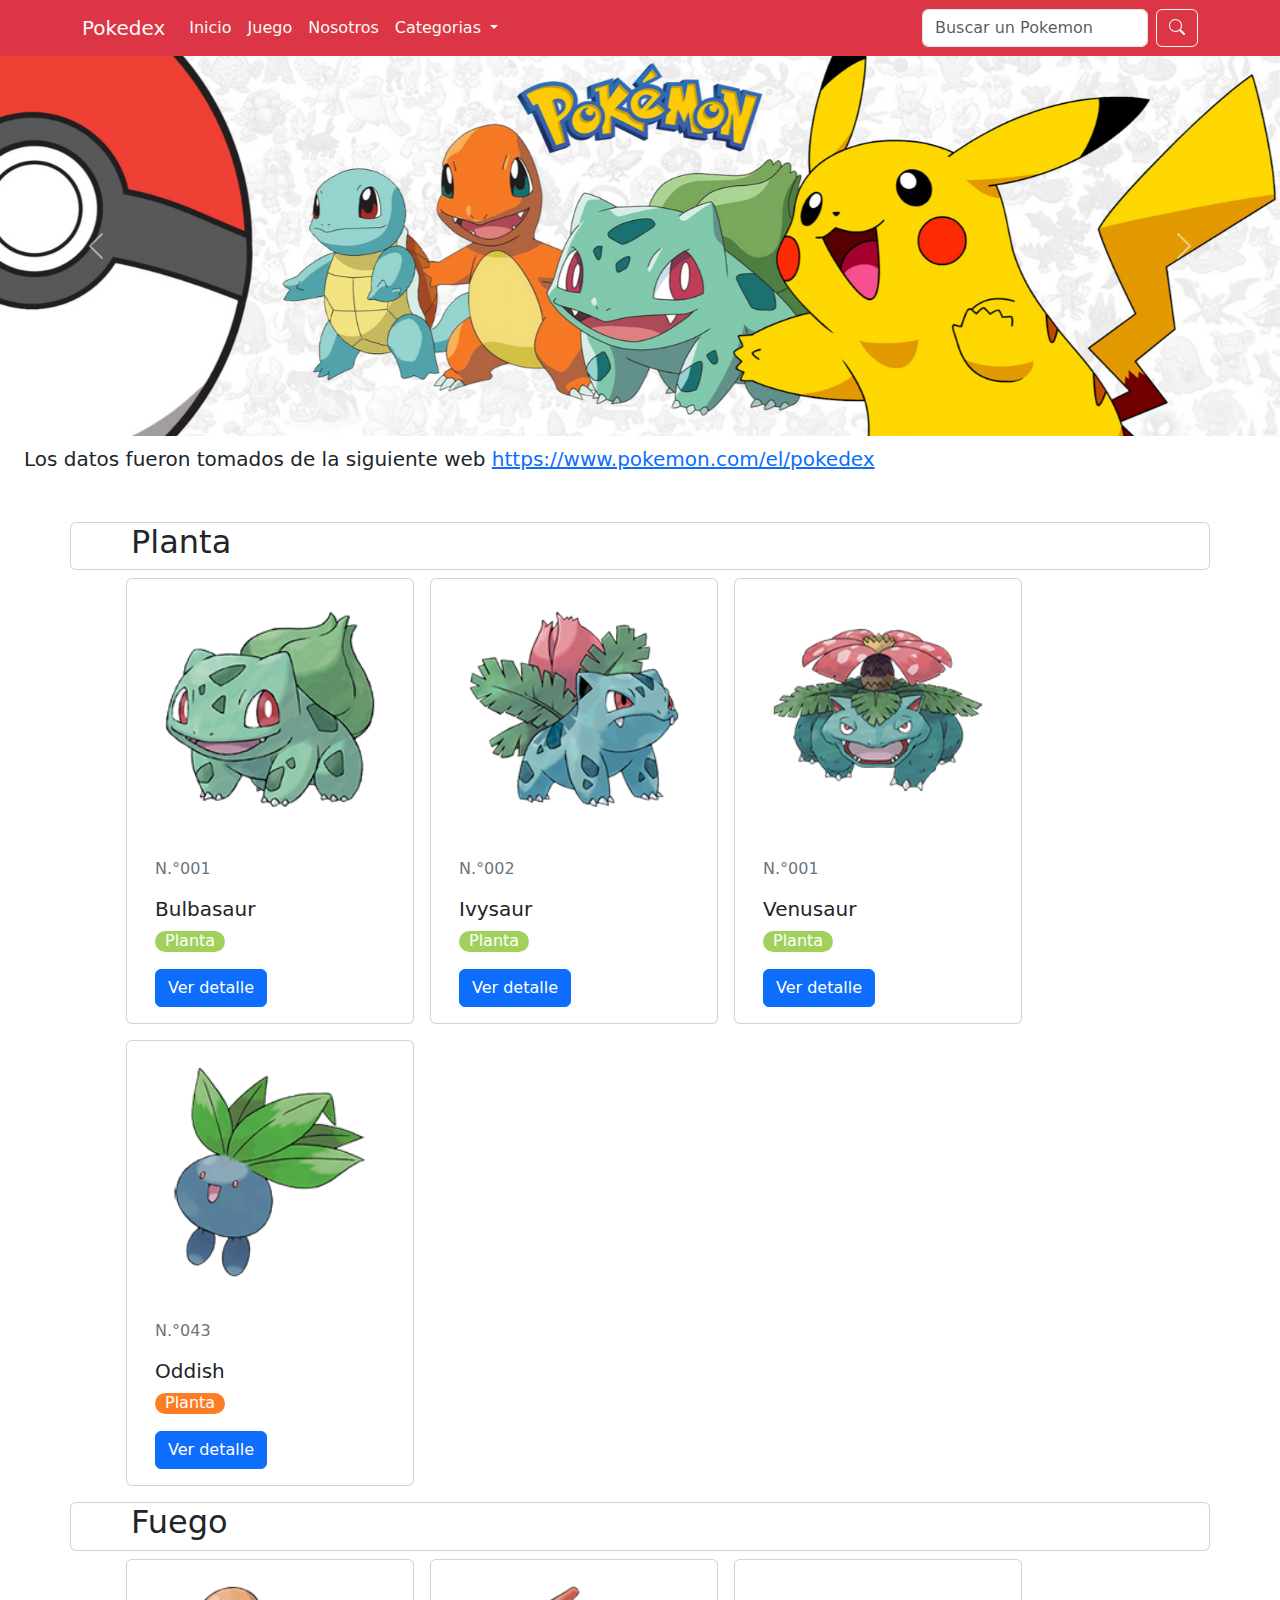
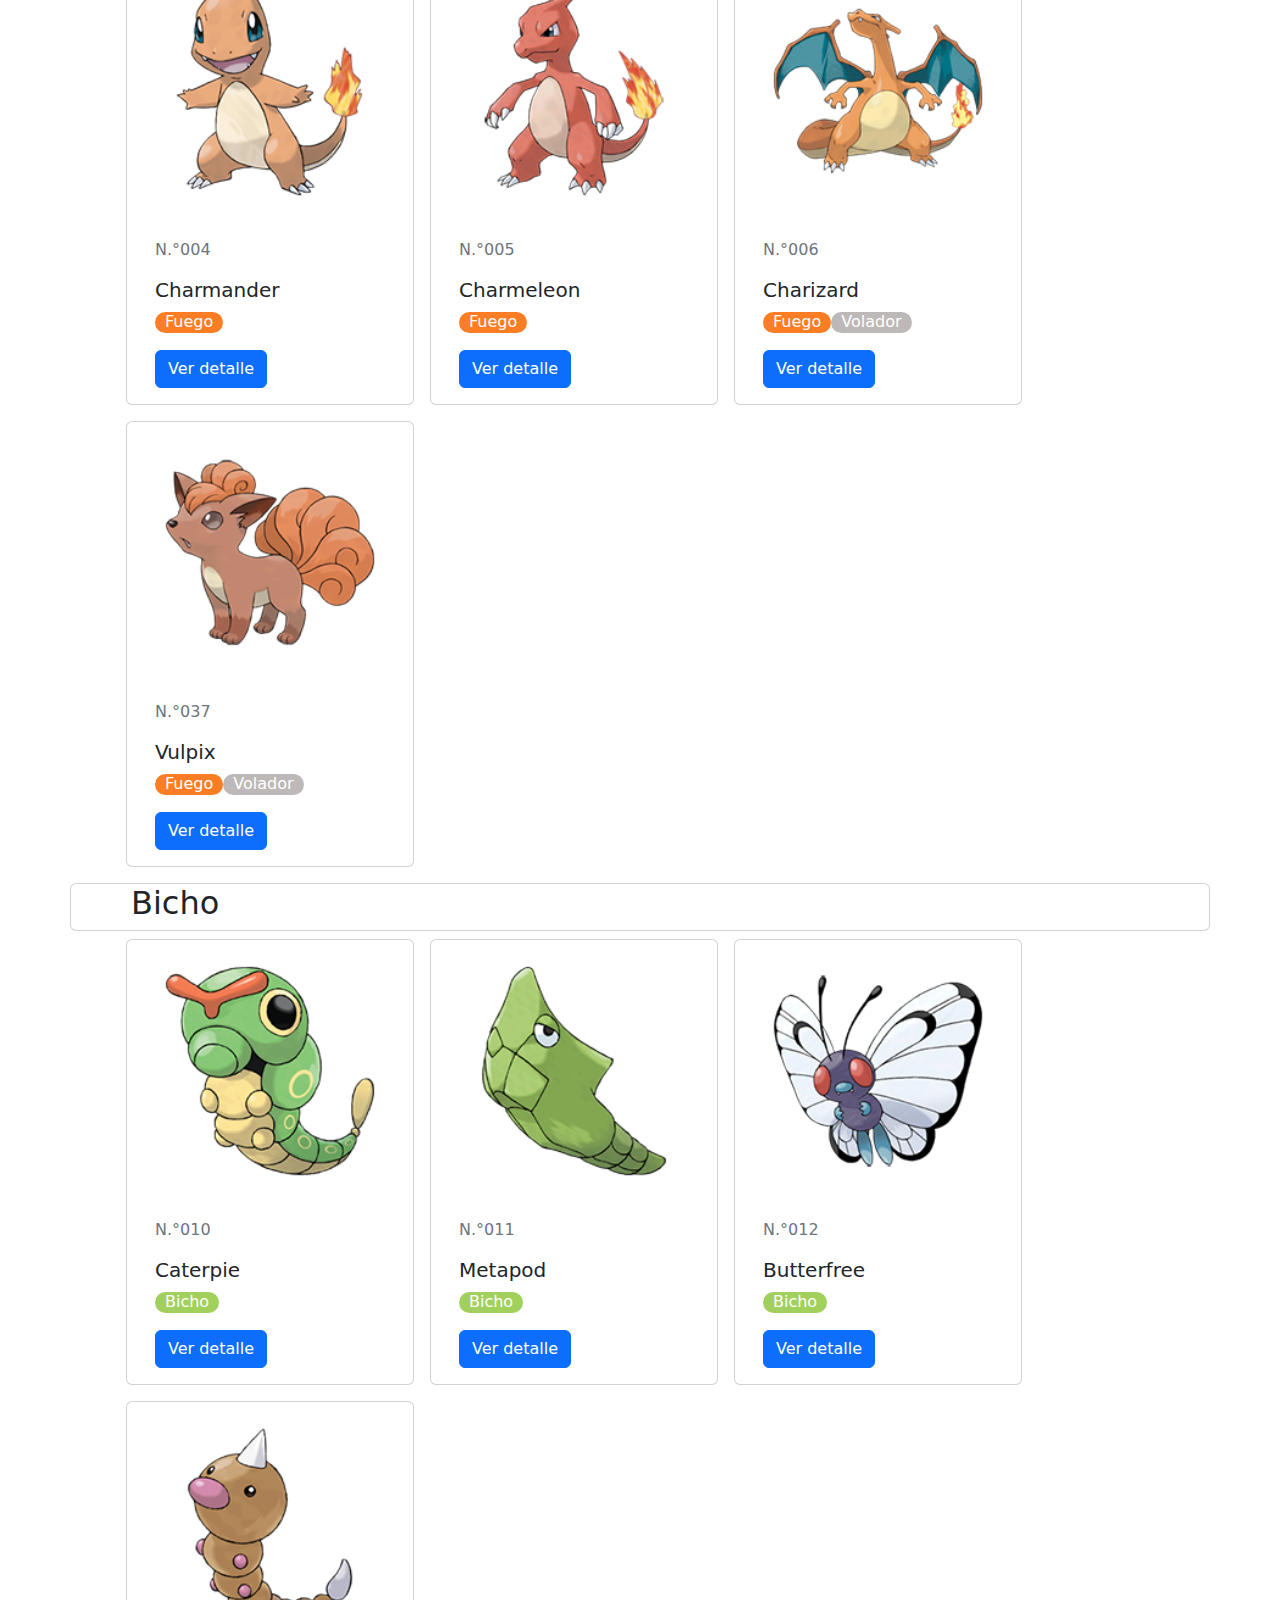
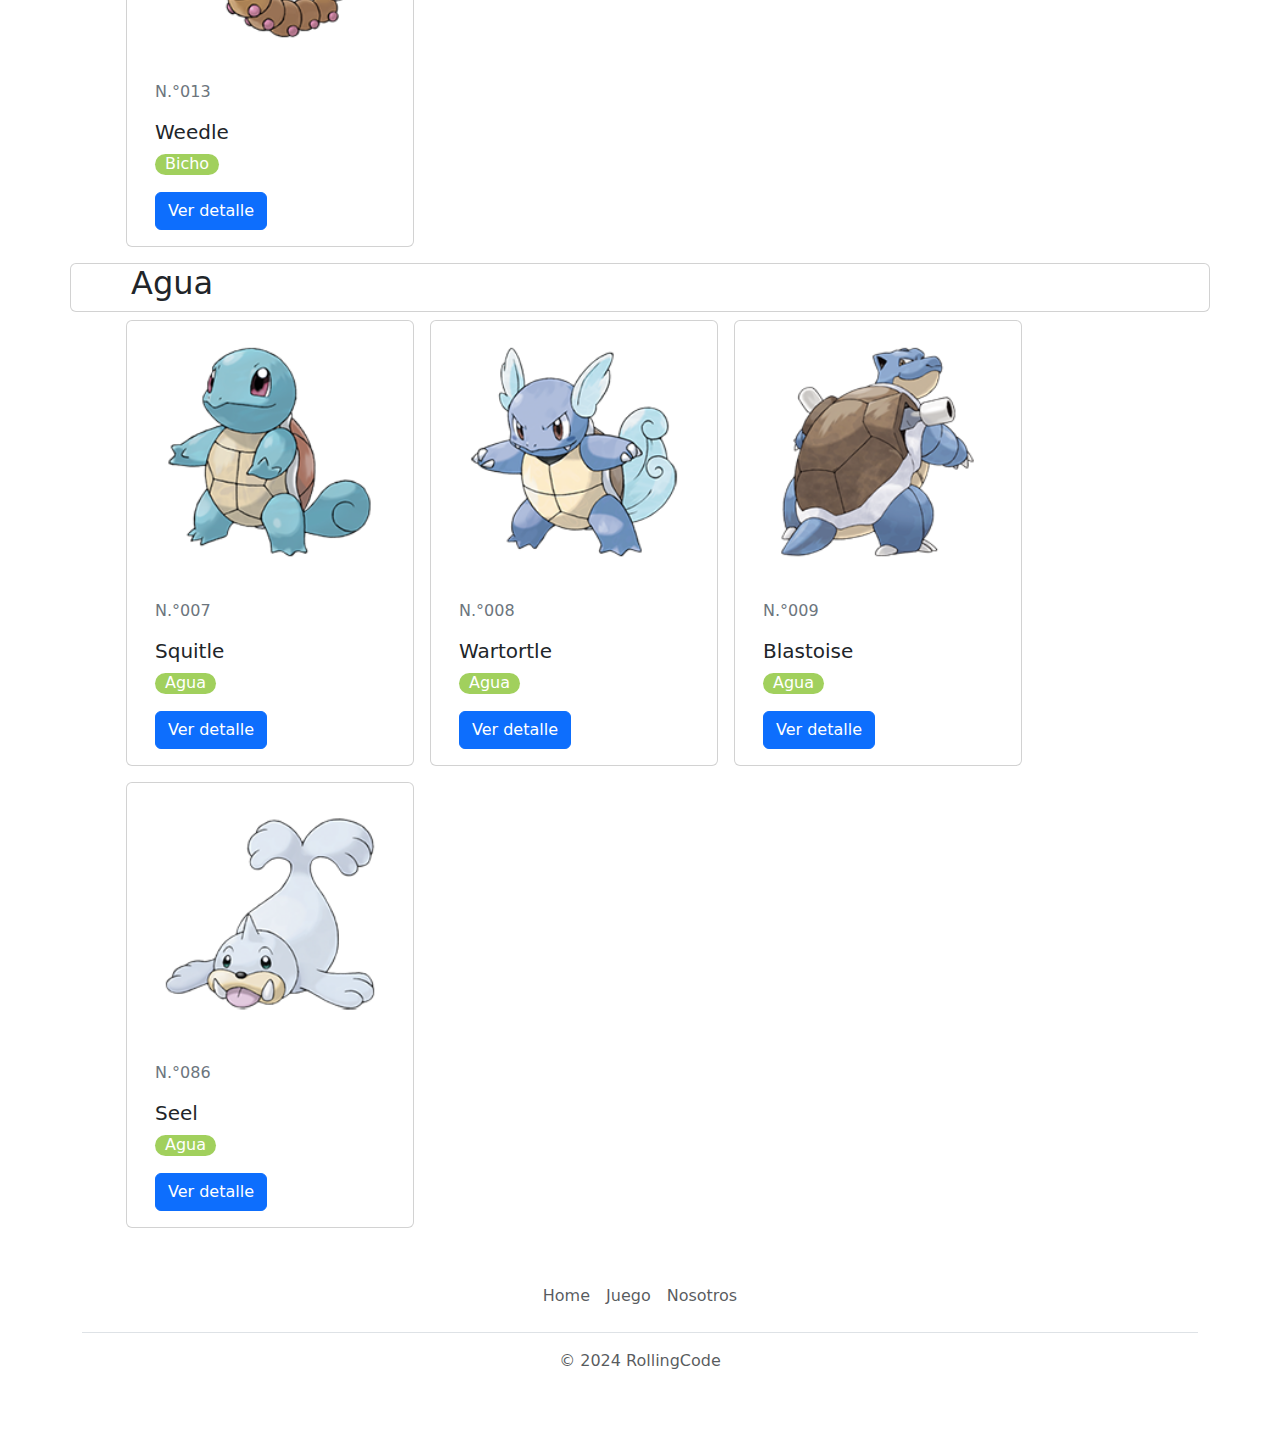
<file: index.html>
<!DOCTYPE html>

<html lang="es">
<html lang="es">
<head>
  <meta charset="UTF-8">
  <meta name="viewport" content="width=device-width, initial-scale=1.0">
  <link rel="stylesheet" href="https://cdn.jsdelivr.net/npm/bootstrap-icons@1.11.3/font/bootstrap-icons.min.css">
  <link rel="stylesheet" href="https://cdn.jsdelivr.net/npm/bootstrap@5.3.3/dist/css/bootstrap.min.css">
  <link rel="stylesheet" href="./style/style.css">
  <title>pokemon</title>
</head>
<body>
	<nav class="navbar navbar-expand-lg bg-danger" style="z-index: 10;">
		<div class="container">
		  <a class="navbar-brand text-light" href="/index.html">Pokedex</a>
		  <button class="navbar-toggler" type="button" data-bs-toggle="collapse" data-bs-target="#contenedormenu" aria-controls="contenedormenu" aria-expanded="false" aria-label="Toggle navigation">
			<span class="navbar-toggler-icon"></span>
		  </button>
		  <div class="collapse navbar-collapse" id="contenedormenu">
			<ul class="navbar-nav me-auto mb-2 mb-lg-0">
			  <li class="nav-item ">
				<a class="nav-link text-light " aria-current="page" href="/index.html">Inicio</a>
			  </li>
			  <li class="nav-item ">
				<a class="nav-link text-light " aria-current="page" href="./pages/juego.html">Juego</a>
			  </li>
			  <li class="nav-item ">
				<a class="nav-link active text-light " aria-current="page" href="./pages/nosotros.html">Nosotros</a>
			  </li>
			  <li class="nav-item dropdown">
				<a class="nav-link dropdown-toggle text-light" href="#" role="button" data-bs-toggle="dropdown" aria-expanded="false">
			   Categorias
				</a>
				<ul class="dropdown-menu">
				  <li><a class="dropdown-item" href="#planta">Planta</a></li>
				  <li><a class="dropdown-item" href="#fuego">Fuego</a></li>
				  <li><a class="dropdown-item" href="#agua">Agua</a></li>
				  <li><a class="dropdown-item" href="#bicho">Bicho</a></li>
				</ul>
			  </li>
			</ul>
			<form class="d-flex" role="search">
			  <input id="in-search" class="form-control me-2" type="search" placeholder="Buscar un Pokemon" aria-label="Search">
			  <button class="btn btn-outline-light" type="submit"><i class="bi-search text-light"></i></button>
			</form>
				</button>
			  </div>
			</form>
		  </div>
		</div>
	  </nav>

	  <div id="bannerPokemon" class="carousel slide banner">
		<div class="carousel-indicators">
		  <button type="button" data-bs-target="#bannerPokemon" data-bs-slide-to="0" class="active" aria-current="true" aria-label="Slide 1"></button>
		  <button type="button" data-bs-target="#bannerPokemon" data-bs-slide-to="1" aria-label="Slide 2"></button>
		</div>
		<div class="carousel-inner">
		  <div class="carousel-item active">
			<img src="./img/banner.jpg" class="d-block w-100 imgBanner" alt="pokebola">
		  </div>
		  <div class="carousel-item">
			<img src="./img/pokemon-unite-emulator-pc.jpg.jpg" class="d-block w-100 imgBanner" alt="pokemon go">
		  </div>
		</div>
		<button class="carousel-control-prev" type="button" data-bs-target="#bannerPokemon" data-bs-slide="prev">
		  <span class="carousel-control-prev-icon" aria-hidden="true"></span>
		  <span class="visually-hidden">Previous</span>
		</button>
		<button class="carousel-control-next" type="button" data-bs-target="#bannerPokemon" data-bs-slide="next">
		  <span class="carousel-control-next-icon" aria-hidden="true"></span>
		  <span class="visually-hidden">Next</span>
		</button>
	  </div>
	  <p class="mt-2 ms-4 mb-5 fs-5">Los datos fueron tomados de la siguiente web <a href="https://www.pokemon.com/el/pokedex">https://www.pokemon.com/el/pokedex</a></p>
	


  <main>
    <section id="planta" class="container">
        <div class="row card mt-3 d-flex justify-content-center justify-content-md-start ps-md-3 pe-md-3 ps-lg-5 pe-lg-5"><h2>Planta</h2></div>
        <div class="row d-flex justify-content-center justify-content-md-start ps-md-3 pe-md-3 ps-lg-5 pe-lg-5">
            <div class="card col-12 col-md-4 col-lg-3 m-2" style="width: 18rem;">
                <img src="./img/001.png" class="card-img-top" alt="pokemon">
                <div class="card-body">
                    <p class="text-secondary">N.°001</p>
                    <h5 class="card-title">Bulbasaur</h5>
                    <p class="card-text"> <span class="descPokemon planta">Planta</span></p>
                    <a href="#" class="btn btn-primary">Ver detalle</a>
                </div>
            </div>
            <div class="card col-12 col-md-4 col-lg-3 m-2" style="width: 18rem;">
                <img src="./img/002.png" class="card-img-top" alt="pokemon">
                <div class="card-body">
                    <p class="text-secondary">N.°002</p>
                    <h5 class="card-title">Ivysaur</h5>
                    <p class="card-text"> <span class="descPokemon planta">Planta</span></p>
                    <a href="#" class="btn btn-primary">Ver detalle</a>
                </div>
            </div>
            <div class="card col-12 col-md-4 col-lg-3 m-2" style="width: 18rem;">
                <img src="./img/003.png" class="card-img-top" alt="pokemon">
                <div class="card-body">
                    <p class="text-secondary">N.°001</p>
                    <h5 class="card-title">Venusaur</h5>
                    <p class="card-text"> <span class="descPokemon planta">Planta</span></p>
                    <a href="#" class="btn btn-primary">Ver detalle</a>
                </div>
            </div>
            <div class="card col-12 col-md-4 col-lg-3 m-2" style="width: 18rem;">
                <img src="./img/043.png" class="card-img-top" alt="pokemon">
                <div class="card-body">
                    <p class="text-secondary">N.°043</p>
                    <h5 class="card-title">Oddish</h5>
                    <p class="card-text"> <span class="descPokemon fuego">Planta</span></p>
                    <a href="#" class="btn btn-primary">Ver detalle</a>
                </div>
            </div>
        </div>
    </section>

    <section id="fuego" class="container">
        <div class="row card mt-2 d-flex justify-content-center justify-content-md-start ps-md-3 pe-md-3 ps-lg-5 pe-lg-5"><h2>Fuego</h2></div>
        <div class="row d-flex justify-content-center justify-content-md-start ps-md-3 pe-md-3 ps-lg-5 pe-lg-5">
            <div class="card col-12 col-md-4 col-lg-3 m-2" style="width: 18rem;">
                <img src="./img/004.png" class="card-img-top" alt="pokemon">
                <div class="card-body">
                    <p class="text-secondary">N.°004</p>
                    <h5 class="card-title">Charmander</h5>
                    <p class="card-text"> <span class="descPokemon fuego">Fuego</span></p>
                    <a href="#" class="btn btn-primary">Ver detalle</a>
                </div>
            </div>
            <div class="card col-12 col-md-4 col-lg-3 m-2" style="width: 18rem;">
                <img src="./img/005.png" class="card-img-top" alt="pokemon">
                <div class="card-body">
                    <p class="text-secondary">N.°005</p>
                    <h5 class="card-title">Charmeleon</h5>
                    <p class="card-text"> <span class="descPokemon fuego">Fuego</span></p>
                    <a href="#" class="btn btn-primary">Ver detalle</a>
                </div>
            </div>
            <div class="card col-12 col-md-4 col-lg-3 m-2" style="width: 18rem;">
                <img src="./img/006.png" class="card-img-top" alt="pokemon">
                <div class="card-body">
                    <p class="text-secondary">N.°006</p>
                    <h5 class="card-title">Charizard</h5>
                    <p class="card-text"> <span class="descPokemon fuego">Fuego</span><span class="descPokemon volador">Volador</span></p>
                    <a href="#" class="btn btn-primary">Ver detalle</a>
                </div>
            </div>
            <div class="card col-12 col-md-4 col-lg-3 m-2" style="width: 18rem;">
                <img src="./img/037.png" class="card-img-top" alt="pokemon">
                <div class="card-body">
                    <p class="text-secondary">N.°037</p>
                    <h5 class="card-title">Vulpix</h5>
                    <p class="card-text"> <span class="descPokemon fuego">Fuego</span><span class="descPokemon volador">Volador</span></p>
                    <a href="#" class="btn btn-primary">Ver detalle</a>
                </div>
            </div>
        </div>
    </section>

    <section id="bicho" class="container">
        <div class="row card mt-2 d-flex justify-content-center justify-content-md-start ps-md-3 pe-md-3 ps-lg-5 pe-lg-5"><h2>Bicho</h2></div>
        <div class="row d-flex justify-content-center justify-content-md-start ps-md-3 pe-md-3 ps-lg-5 pe-lg-5">
            <div class="card col-12 col-md-4 col-lg-3 m-2" style="width: 18rem;">
                <img src="./img/010.png" class="card-img-top" alt="pokemon">
                <div class="card-body">
                    <p class="text-secondary">N.°010</p>
                    <h5 class="card-title">Caterpie</h5>
                    <p class="card-text"> <span class="descPokemon bicho">Bicho</span></p>
                    <a href="#" class="btn btn-primary">Ver detalle</a>
                </div>
            </div>
            <div class="card col-12 col-md-4 col-lg-3 m-2" style="width: 18rem;">
                <img src="./img/011.png" class="card-img-top" alt="pokemon">
                <div class="card-body">
                    <p class="text-secondary">N.°011</p>
                    <h5 class="card-title">Metapod</h5>
                    <p class="card-text"> <span class="descPokemon bicho">Bicho</span></p>
                    <a href="#" class="btn btn-primary">Ver detalle</a>
                </div>
            </div>
            <div class="card col-12 col-md-4 col-lg-3 m-2" style="width: 18rem;">
                <img src="./img/012.png" class="card-img-top" alt="pokemon">
                <div class="card-body">
                    <p class="text-secondary">N.°012</p>
                    <h5 class="card-title">Butterfree</h5>
                    <p class="card-text"> <span class="descPokemon bicho">Bicho</span></p>
                    <a href="#" class="btn btn-primary">Ver detalle</a>
                </div>
            </div>
            <div class="card col-12 col-md-4 col-lg-3 m-2" style="width: 18rem;">
                <img src="./img/013.png" class="card-img-top" alt="pokemon">
                <div class="card-body">
                    <p class="text-secondary">N.°013</p>
                    <h5 class="card-title">Weedle</h5>
                    <p class="card-text"> <span class="descPokemon bicho">Bicho</span></p>
                    <a href="#" class="btn btn-primary">Ver detalle</a>
                </div>
            </div>
        </div>
    </section>
    
    <section id="agua" class="container">
        <div class="row card mt-2 d-flex justify-content-center justify-content-md-start ps-md-3 pe-md-3 ps-lg-5 pe-lg-5"><h2>Agua</h2></div>
        <div class="row d-flex justify-content-center justify-content-md-start ps-md-3 pe-md-3 ps-lg-5 pe-lg-5">
            <div class="card col-12 col-md-4 col-lg-3 m-2" style="width: 18rem;">
                <img src="./img/007.png" class="card-img-top" alt="pokemon">
                <div class="card-body">
                    <p class="text-secondary">N.°007</p>
                    <h5 class="card-title">Squitle</h5>
                    <p class="card-text"> <span class="descPokemon bicho">Agua</span></p>
                    <a href="#" class="btn btn-primary">Ver detalle</a>
                </div>
            </div>
            <div class="card col-12 col-md-4 col-lg-3 m-2" style="width: 18rem;">
                <img src="./img/008.png" class="card-img-top" alt="pokemon">
                <div class="card-body">
                    <p class="text-secondary">N.°008</p>
                    <h5 class="card-title">Wartortle</h5>
                    <p class="card-text"> <span class="descPokemon bicho">Agua</span></p>
                    <a href="#" class="btn btn-primary">Ver detalle</a>
                </div>
            </div>
            <div class="card col-12 col-md-4 col-lg-3 m-2" style="width: 18rem;">
                <img src="./img/009.png" class="card-img-top" alt="pokemon">
                <div class="card-body">
                    <p class="text-secondary">N.°009</p>
                    <h5 class="card-title">Blastoise</h5>
                    <p class="card-text"> <span class="descPokemon bicho">Agua</span></p>
                    <a href="#" class="btn btn-primary">Ver detalle</a>
                </div>
            </div>
            <div class="card col-12 col-md-4 col-lg-3 m-2" style="width: 18rem;">
                <img src="./img/086.png" class="card-img-top" alt="pokemon">
                <div class="card-body">
                    <p class="text-secondary">N.°086</p>
                    <h5 class="card-title">Seel</h5>
                    <p class="card-text"> <span class="descPokemon bicho">Agua</span></p>
                    <a href="#" class="btn btn-primary">Ver detalle</a>
                </div>
            </div>
        </div>
    </section>
        
</main>
  
  <footer>
    <div class="container">
      <footer class="py-3 my-4">
        <ul class="nav justify-content-center border-bottom pb-3 mb-3">
          <li class="nav-item"><a href="/index.html" class="nav-link px-2 text-body-secondary">Home</a></li>
          <li class="nav-item"><a href="/pages/juego.html" class="nav-link px-2 text-body-secondary">Juego</a></li>
          <li class="nav-item"><a href="/pages/nosotros.html" class="nav-link px-2 text-body-secondary">Nosotros</a></li>
        </ul>
        <p class="text-center text-body-secondary">&copy; 2024 RollingCode</p>
      </footer>
    </div>
  </footer>

<script src="https://cdn.jsdelivr.net/npm/bootstrap@5.3.3/dist/js/bootstrap.bundle.min.js"></script>


</body>
</html>
</file>
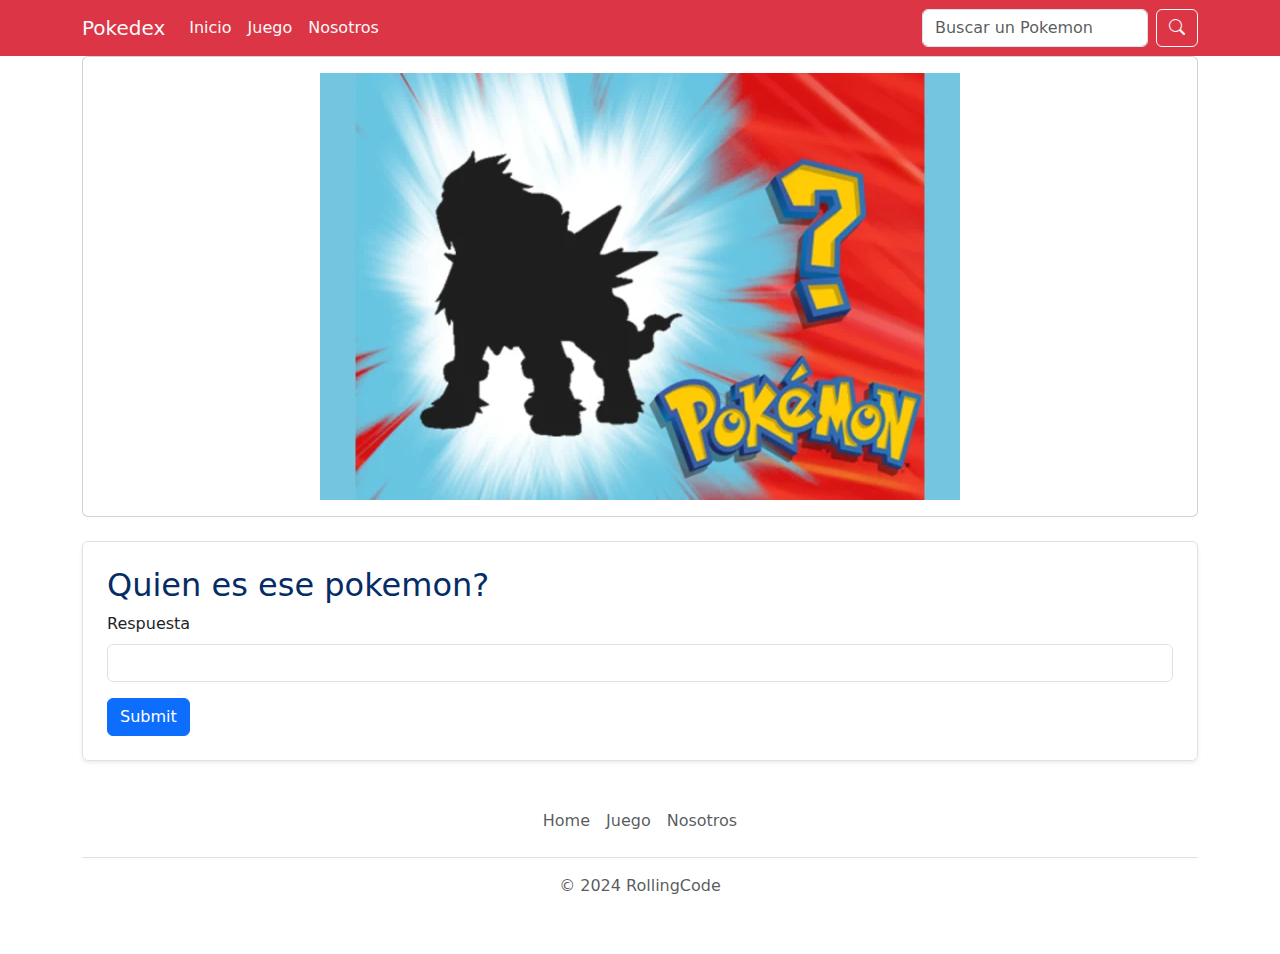
<file: pages/juego.html>
<!DOCTYPE html>
<html lang="es">
<head>
 	<meta charset="UTF-8">
  	<meta name="viewport" content="width=device-width, initial-scale=1.0">
  	<title>Document</title>
  	<link href="https://cdn.jsdelivr.net/npm/bootstrap@5.3.3/dist/css/bootstrap.min.css" rel="stylesheet" integrity="sha384-QWTKZyjpPEjISv5WaRU9OFeRpok6YctnYmDr5pNlyT2bRjXh0JMhjY6hW+ALEwIH" crossorigin="anonymous">
    <link rel="stylesheet" href="https://cdn.jsdelivr.net/npm/bootstrap-icons@1.11.3/font/bootstrap-icons.min.css">
</head>
<body>
    <nav class="navbar navbar-expand-lg bg-danger ">
      <div class="container">
        <a class="navbar-brand text-light" href="/index.html">Pokedex</a>
        <button class="navbar-toggler" type="button" data-bs-toggle="collapse" data-bs-target="#contenedormenu" aria-controls="contenedormenu" aria-expanded="false" aria-label="Toggle navigation">
          <span class="navbar-toggler-icon"></span>
        </button>
        <div class="collapse navbar-collapse" id="contenedormenu">
          <ul class="navbar-nav me-auto mb-2 mb-lg-0">
            <li class="nav-item ">
              <a class="nav-link  text-light " aria-current="page" href="/index.html">Inicio</a>
            </li>
            <li class="nav-item ">
              <a class="nav-link active text-light " aria-current="page" href="./juego.html">Juego</a>
            </li>
            <li class="nav-item ">
              <a class="nav-link text-light " aria-current="page" href="./nosotros.html">Nosotros</a>
            </li>
            
          </ul>
          <form class="d-flex" role="search">
            <input class="form-control me-2" type="search" placeholder="Buscar un Pokemon" aria-label="Search">
            <button class="btn btn-outline-light" type="submit"><i class="bi-search text-light"></i></button>
          </form>
              </button>
            </div>
          </form>
        </div>
      </div>
    </nav>

    <main>
        <div class="container">
            <div class="card text-center mb-4 p-3">
                <div class="row no-gutters">
                    <div class="d-flex justify-content-center align-items-center">
                        <img loading="lazy" id="img_pokemon" class="img-fluid" alt="...">    
                    </div>
                </div>
            </div>
        </div>

        <div class="container">
            <div class="row g-0 border rounded overflow-hidden flex-md-row mb-4 shadow-sm h-md-250">
                <div class="col p-4 d-flex flex-column position-static">
                    <h2 class="d-inline-block mb-2 text-primary-emphasis">Quien es ese pokemon?</h2>
                    <form>
                        <div class="mb-3">
                            <label for="respuesta" class="form-label">Respuesta</label>
                            <input type="text" required minlength="4" maxlength="30" class="form-control" id="input" aria-describedby="emailHelp">
                        </div>
                        <button id="btn" class="btn btn-primary">Submit</button>
                    </form>
                </div>
            </div>
        </div>

        <div id="correct" class="container" style="display: none;">
            <span class="row text-center g-0 border rounded overflow-hidden flex-md-row mb-4 shadow-sm h-md-250"><h3>Ganaste</h3></span>
            <form>
                <button id="load" type="submit" class="btn btn-primary">De Nuevo</button>
            </form>
        </div>
        <div id="incorrect" class="container" style="display: none;">
            <span class="row text-center g-0 border rounded overflow-hidden flex-md-row mb-4 shadow-sm h-md-250"><h3>Intenta otra vez</h3></span>
        </div>
    </main>

    <script>
        const imgs = [
            "/img/1.webp",
            "/img/2.webp",
            "/img/3.webp",
            "/img/4.webp",
            "/img/5.webp",
            "/img/6.webp"
        ];

        const answer = [
            "charizard",
            "gyarados",
            "entei",
            "pikachu",
            "chikorita",
            "wobbuffet"
        ]

        const i = Math.floor(Math.random() * imgs.length);
        const img = document.getElementById("img_pokemon");
        img.src = imgs[i];

        function check_answer()
        {
            const input = document.getElementById('input').value;
            if (input == answer[i])
            {
                document.getElementById("incorrect").style.display = 'none'
                document.getElementById("correct").style.display = 'block'
            }
            else
            {
                document.getElementById("incorrect").style.display = 'block'
            }
        }

        const btn_check = document.getElementById('btn')
        btn_check.addEventListener('click', () => {
            event.preventDefault();
            check_answer()
        });
    </script>
    <footer>
      <div class="container">
        <footer class="py-3 my-4">
          <ul class="nav justify-content-center border-bottom pb-3 mb-3">
            <li class="nav-item"><a href="/index.html" class="nav-link px-2 text-body-secondary">Home</a></li>
            <li class="nav-item"><a href="./juego.html" class="nav-link px-2 text-body-secondary">Juego</a></li>
            <li class="nav-item"><a href="./nosotros.html" class="nav-link px-2 text-body-secondary">Nosotros</a></li>
          </ul>
          <p class="text-center text-body-secondary">&copy; 2024 RollingCode</p>
        </footer>
      </div>
    </footer>
  	<script src="https://cdn.jsdelivr.net/npm/bootstrap@5.3.3/dist/js/bootstrap.bundle.min.js" integrity="sha384-YvpcrYf0tY3lHB60NNkmXc5s9fDVZLESaAA55NDzOxhy9GkcIdslK1eN7N6jIeHz" crossorigin="anonymous"></script>
</body>
</html>
</file>
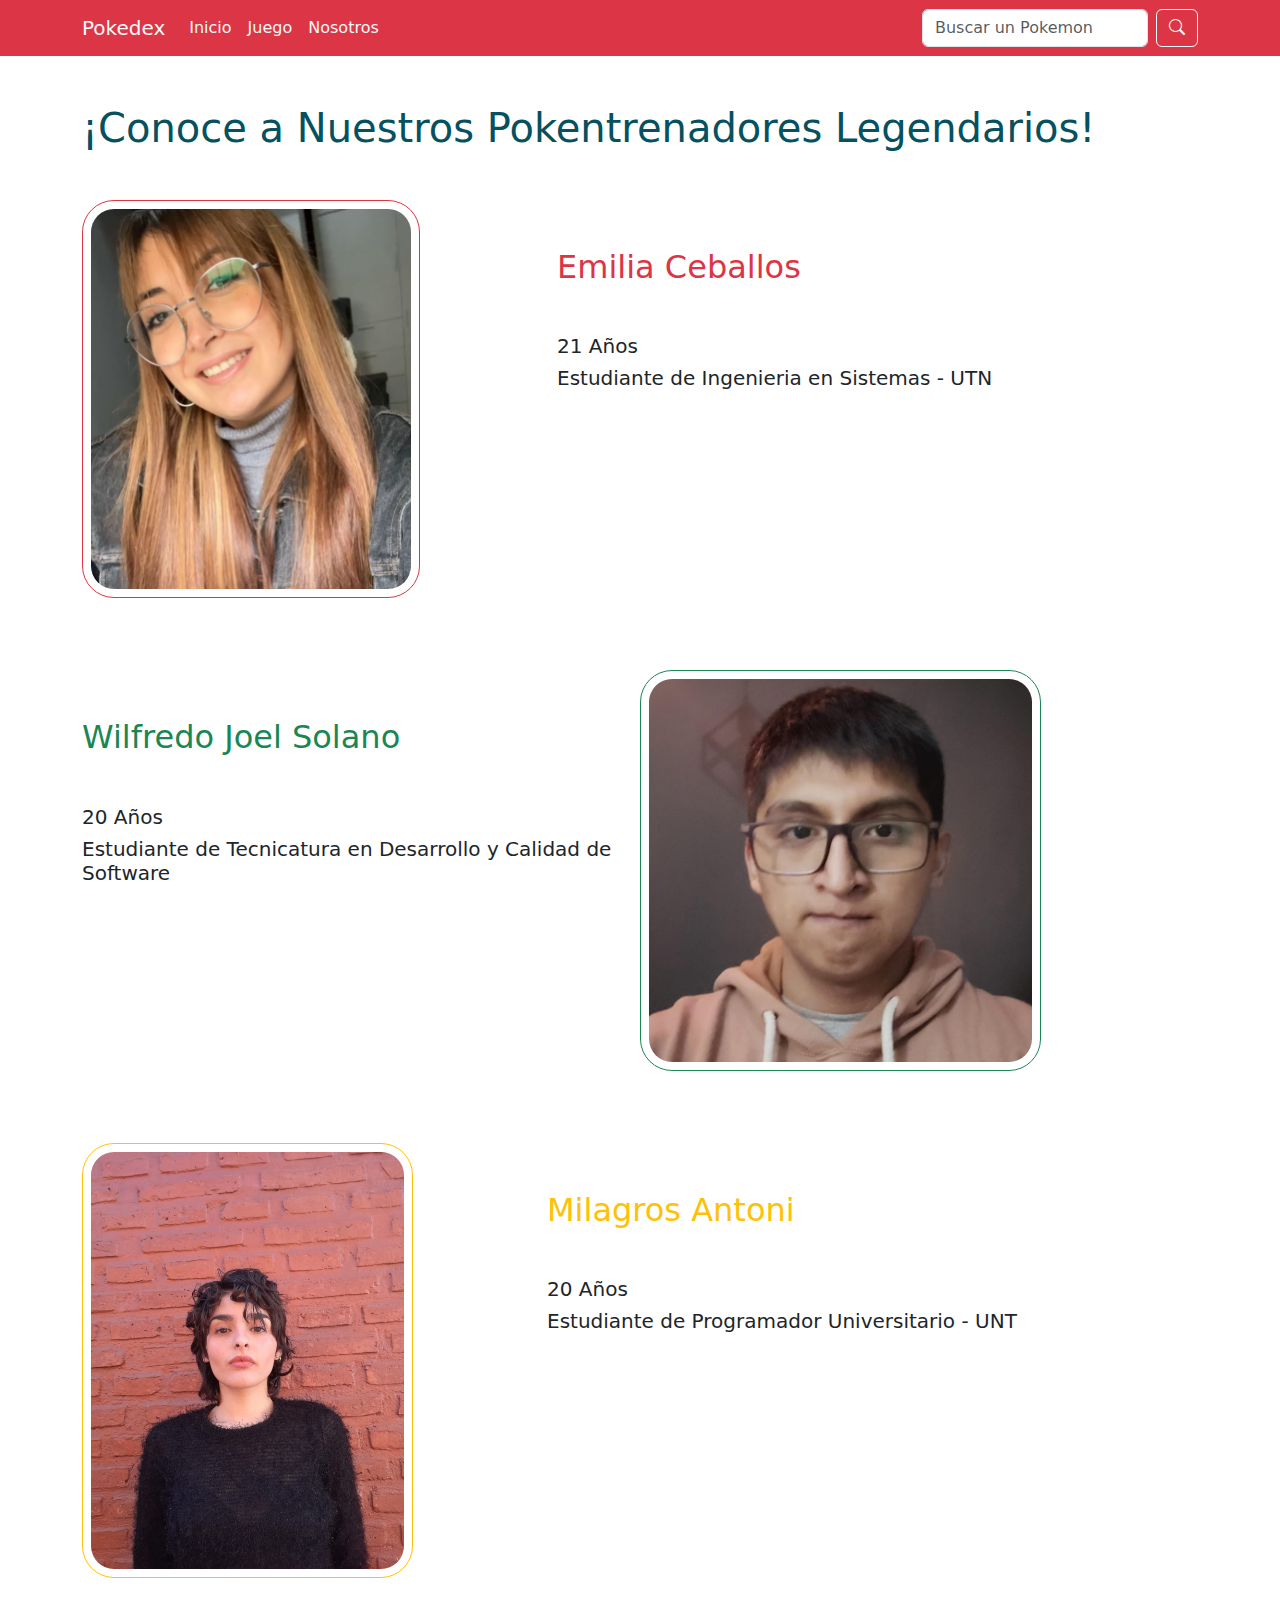
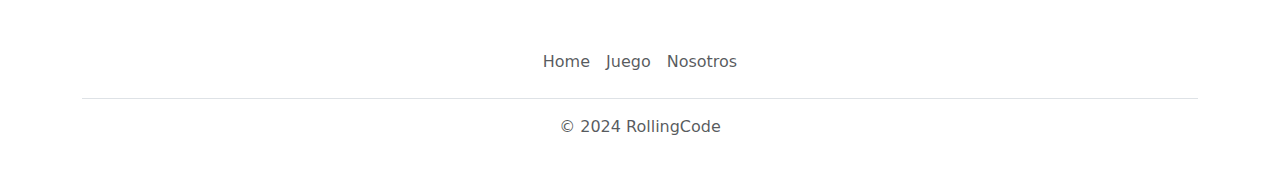
<file: pages/nosotros.html>
<!DOCTYPE html>
<html lang="es">
<head>
  <meta charset="UTF-8">
  <meta name="viewport" content="width=device-width, initial-scale=1.0">
  <link rel="stylesheet" href="https://cdn.jsdelivr.net/npm/bootstrap-icons@1.11.3/font/bootstrap-icons.min.css">
  <link rel="stylesheet" href="https://cdn.jsdelivr.net/npm/bootstrap@5.3.3/dist/css/bootstrap.min.css">
  <title>Nosotros - Pokentrenadores Legendarios</title>
</head>
<body>
 <nav class="navbar navbar-expand-lg bg-danger ">
    <div class="container">
      <a class="navbar-brand text-light" href="/index.html">Pokedex</a>
      <button class="navbar-toggler" type="button" data-bs-toggle="collapse" data-bs-target="#contenedormenu" aria-controls="contenedormenu" aria-expanded="false" aria-label="Toggle navigation">
        <span class="navbar-toggler-icon"></span>
      </button>
      <div class="collapse navbar-collapse" id="contenedormenu">
        <ul class="navbar-nav me-auto mb-2 mb-lg-0">
          <li class="nav-item ">
            <a class="nav-link text-light " aria-current="page" href="/index.html">Inicio</a>
          </li>
          <li class="nav-item ">
            <a class="nav-link text-light " aria-current="page" href="./juego.html">Juego</a>
          </li>
          <li class="nav-item ">
            <a class="nav-link active text-light " aria-current="page" href="./nosotros.html">Nosotros</a>
          </li>
          
        </ul>
        <form class="d-flex" role="search">
          <input class="form-control me-2" type="search" placeholder="Buscar un Pokemon" aria-label="Search">
          <button class="btn btn-outline-light" type="submit"><i class="bi-search text-light"></i></button>
        </form>
            </button>
          </div>
        </form>
      </div>
    </div>
  </nav>
<header class="container"> 
<h1 class="my-5 text-info-emphasis">¡Conoce a Nuestros Pokentrenadores Legendarios!</h1></header>

  <main class="container mt-5">
    <div class="row">
    <div class="col-md-5">
      <figure><img src="../img/Emi.jpeg" alt="Emilia Ceballos" class="img-fluid w-75 rounded-5 border border-danger  p-2 mb-2 "></figure></div>
     <div class="col-md-6"> 
      <h2 class="text-danger mt-5">Emilia Ceballos </h2>
  <div class="mt-5">
    <h5>21 Años</h5>
    <h5> Estudiante de Ingenieria en Sistemas - UTN</h5></div>
    </div>

   <div class="row mt-5">
     <div class="col-md-6 mt-5"> 
      <h2 class="text-success">Wilfredo Joel Solano</h2>
      <div class="mt-5">
      <h5>20 Años</h5>
      <h5> Estudiante de Tecnicatura en Desarrollo y Calidad de Software</h5></div>
    </div>
    <div class="col-md-6 ">
      <figure><img src="../img/Joel.jpeg" alt="Wilfredo Joel Solano" class="img-fluid w-75 rounded-5 border border-success p-2 mb-2"></figure></div></div>
  
      <div class="row mt-5">
        <div class="col-md-5">
          <figure><img src="../img/Mili.jpeg" alt="Milagros Antoni" class="img-fluid w-75 rounded-5 border border-warning  p-2 mb-2 "></figure></div>
         <div class="col-md-6"> 
          <h2 class="text-warning mt-5">Milagros Antoni </h2>
      <div class="mt-5"> 
        <h5>20 Años</h5>
        <h5> Estudiante de Programador Universitario - UNT</h5></div>
        </div>

  </main>

  <footer>
    <div class="container">
      <footer class="py-3 my-4">
        <ul class="nav justify-content-center border-bottom pb-3 mb-3">
          <li class="nav-item"><a href="/index.html" class="nav-link px-2 text-body-secondary">Home</a></li>
          <li class="nav-item"><a href="./juego.html" class="nav-link px-2 text-body-secondary">Juego</a></li>
          <li class="nav-item"><a href="./nosotros.html" class="nav-link px-2 text-body-secondary">Nosotros</a></li>
        </ul>
        <p class="text-center text-body-secondary">&copy; 2024 RollingCode</p>
      </footer>
    </div>
  </footer>
<script src="https://cdn.jsdelivr.net/npm/bootstrap@5.3.3/dist/js/bootstrap.bundle.min.js"></script>

</body>
</html>
</file>
<file: style/style.css>
@import url("https://cdn.jsdelivr.net/npm/bootstrap-icons@1.11.3/font/bootstrap-icons.min.css");
/* Estilos Cards */
.descPokemon{
    padding: 0px 10px 2px 10px;
    margin: 0px;
    border-radius: 30px;
    color: white;
    font-weight: 500;
}
.planta, .bicho{
    background-color: #a1d05d;
}
.veneno{
    background-color: #b97fc9;
}
.fuego{
    background-color: #fd7d24;
}
.volador{
    background-color: #bdb9b8;
}
.agua{
    background-color:#0d6efd ;
}
.psiquico{
    background-color: #f472bf;
}
.hielo{
    background-color: #51c4e8;
}
.card{
    transition: transform 0.1s;
}

.card:hover {
    animation: moveUp 0.5s forwards;
    border:2px solid black;
}

@keyframes moveUp {
    0% { transform: translateY(0); }
    50% { transform: translateY(-10px); }
    100% { transform: translateY(0); }
}
.imgBanner{
    height: 380px;
    object-fit:cover;
    justify-content: center;
}
/* detalle pokemon */
.divDetalle{
    background-color: #0d6efd;
    color: white;
    font-size: 18px;
    border-radius: 9px;
    border: 2px solid blue;
}
hr{
    background-color: black;
    color: blue;
    border: 2px solid blue;
}
.contDetalle{
    border: 2px solid #e2e0e0;
    border-radius: 12px;
}
.imgDetalle{
    object-fit:contain;
}
.divEvolucion{
    background-color:#e2e0e0 ;
    border-radius: 10px;
    margin: 3px;
}
@media (max-width: 576px) {
    .contDetalle{
        border: none;
       
    }
}
</file>
